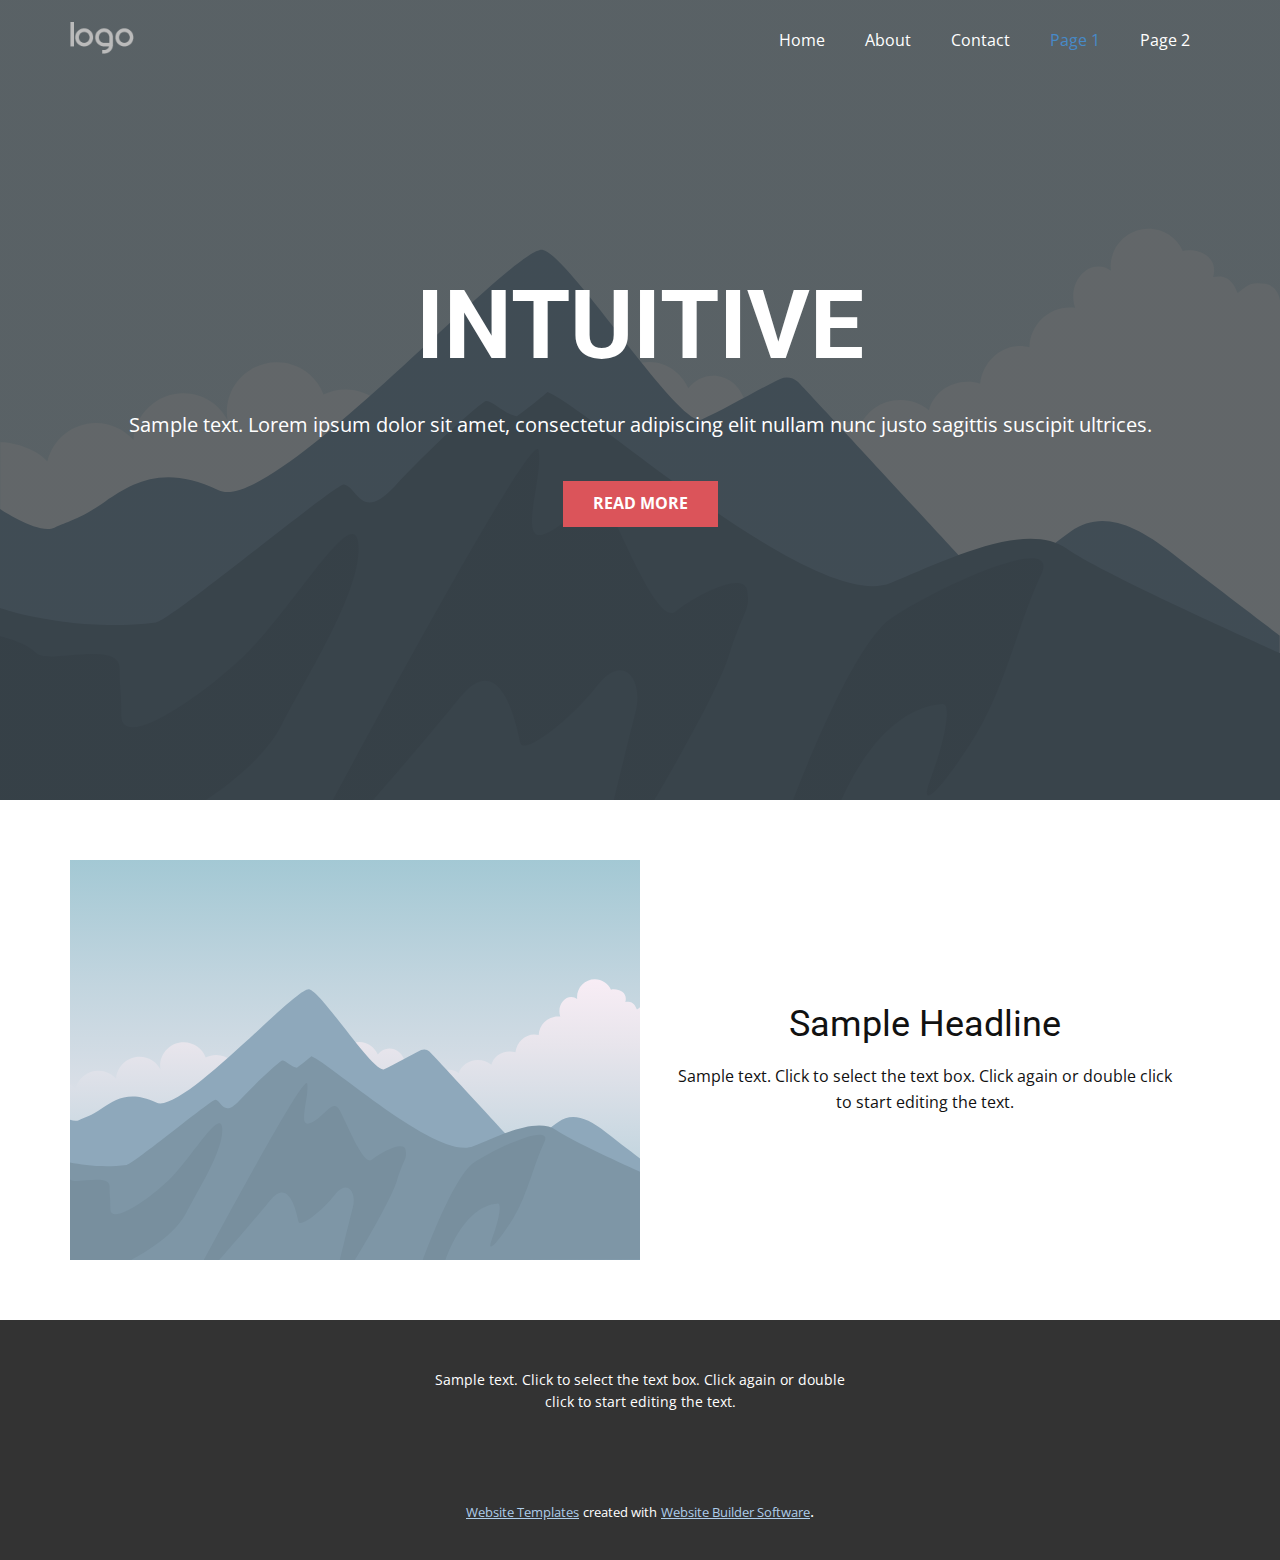
<file: Page-1.html>
<!DOCTYPE html>
<html style="font-size: 16px;">
  <head>
    <meta name="viewport" content="width=device-width, initial-scale=1.0">
    <meta charset="utf-8">
    <meta name="keywords" content="INTUITIVE">
    <meta name="description" content="">
    <meta name="page_type" content="np-template-header-footer-from-plugin">
    <title>Page 1</title>
    <link rel="stylesheet" href="nicepage.css" media="screen">
<link rel="stylesheet" href="Page-1.css" media="screen">
    <script class="u-script" type="text/javascript" src="jquery.js" defer=""></script>
    <script class="u-script" type="text/javascript" src="nicepage.js" defer=""></script>
    <meta name="generator" content="Nicepage 4.7.1, nicepage.com">
    <link id="u-theme-google-font" rel="stylesheet" href="https://fonts.googleapis.com/css?family=Roboto:100,100i,300,300i,400,400i,500,500i,700,700i,900,900i|Open+Sans:300,300i,400,400i,500,500i,600,600i,700,700i,800,800i">
    
    
    
    <script type="application/ld+json">{
		"@context": "http://schema.org",
		"@type": "Organization",
		"name": "",
		"logo": "images/default-logo.png"
}</script>
    <meta name="theme-color" content="#478ac9">
    <meta property="og:title" content="Page 1">
    <meta property="og:type" content="website">
  </head>
  <body class="u-body u-overlap u-overlap-contrast u-overlap-transparent u-xl-mode"><header class="u-clearfix u-header u-header" id="sec-eb82"><div class="u-clearfix u-sheet u-valign-middle u-sheet-1">
        <a href="https://nicepage.com" class="u-image u-logo u-image-1">
          <img src="images/default-logo.png" class="u-logo-image u-logo-image-1">
        </a>
        <nav class="u-menu u-menu-dropdown u-offcanvas u-menu-1">
          <div class="menu-collapse" style="font-size: 1rem; letter-spacing: 0px;">
            <a class="u-button-style u-custom-left-right-menu-spacing u-custom-padding-bottom u-custom-top-bottom-menu-spacing u-nav-link u-text-active-palette-1-base u-text-hover-palette-2-base" href="#">
              <svg class="u-svg-link" viewBox="0 0 24 24"><use xmlns:xlink="http://www.w3.org/1999/xlink" xlink:href="#menu-hamburger"></use></svg>
              <svg class="u-svg-content" version="1.1" id="menu-hamburger" viewBox="0 0 16 16" x="0px" y="0px" xmlns:xlink="http://www.w3.org/1999/xlink" xmlns="http://www.w3.org/2000/svg"><g><rect y="1" width="16" height="2"></rect><rect y="7" width="16" height="2"></rect><rect y="13" width="16" height="2"></rect>
</g></svg>
            </a>
          </div>
          <div class="u-nav-container">
            <ul class="u-nav u-unstyled u-nav-1"><li class="u-nav-item"><a class="u-button-style u-nav-link u-text-active-palette-1-base u-text-hover-palette-2-base" href="Home.html" style="padding: 10px 20px;">Home</a>
</li><li class="u-nav-item"><a class="u-button-style u-nav-link u-text-active-palette-1-base u-text-hover-palette-2-base" href="About.html" style="padding: 10px 20px;">About</a>
</li><li class="u-nav-item"><a class="u-button-style u-nav-link u-text-active-palette-1-base u-text-hover-palette-2-base" href="Contact.html" style="padding: 10px 20px;">Contact</a>
</li><li class="u-nav-item"><a class="u-button-style u-nav-link u-text-active-palette-1-base u-text-hover-palette-2-base" href="Page-1.html" style="padding: 10px 20px;">Page 1</a>
</li><li class="u-nav-item"><a class="u-button-style u-nav-link u-text-active-palette-1-base u-text-hover-palette-2-base" href="Page-2.html" style="padding: 10px 20px;">Page 2</a>
</li></ul>
          </div>
          <div class="u-nav-container-collapse">
            <div class="u-black u-container-style u-inner-container-layout u-opacity u-opacity-95 u-sidenav">
              <div class="u-inner-container-layout u-sidenav-overflow">
                <div class="u-menu-close"></div>
                <ul class="u-align-center u-nav u-popupmenu-items u-unstyled u-nav-2"><li class="u-nav-item"><a class="u-button-style u-nav-link" href="Home.html">Home</a>
</li><li class="u-nav-item"><a class="u-button-style u-nav-link" href="About.html">About</a>
</li><li class="u-nav-item"><a class="u-button-style u-nav-link" href="Contact.html">Contact</a>
</li><li class="u-nav-item"><a class="u-button-style u-nav-link" href="Page-1.html">Page 1</a>
</li><li class="u-nav-item"><a class="u-button-style u-nav-link" href="Page-2.html">Page 2</a>
</li></ul>
              </div>
            </div>
            <div class="u-black u-menu-overlay u-opacity u-opacity-70"></div>
          </div>
        </nav>
      </div></header>
    <section class="u-align-center u-clearfix u-image u-shading u-section-1" src="" data-image-width="256" data-image-height="256" id="sec-29f8">
      <div class="u-clearfix u-sheet u-valign-middle u-sheet-1">
        <h1 class="u-text u-text-default u-title u-text-1">INTUITIVE</h1>
        <p class="u-large-text u-text u-text-default u-text-variant u-text-2">Sample text. Lorem ipsum dolor sit amet, consectetur adipiscing elit nullam nunc justo sagittis suscipit ultrices.</p>
        <a href="#" class="u-btn u-button-style u-palette-2-base u-btn-1">Read More</a>
      </div>
    </section>
    <section class="u-clearfix u-section-2" id="sec-3bbf">
      <div class="u-clearfix u-sheet u-sheet-1">
        <div class="u-clearfix u-expanded-width u-layout-wrap u-layout-wrap-1">
          <div class="u-layout">
            <div class="u-layout-row">
              <div class="u-container-style u-image u-layout-cell u-size-30 u-image-1" data-image-width="400" data-image-height="265">
                <div class="u-container-layout u-container-layout-1"></div>
              </div>
              <div class="u-align-center u-container-style u-layout-cell u-size-30 u-layout-cell-2">
                <div class="u-container-layout u-valign-middle u-container-layout-2">
                  <h2 class="u-text u-text-default u-text-1">Sample Headline</h2>
                  <p class="u-text u-text-default u-text-2">Sample text. Click to select the text box. Click again or double click to start editing the text.</p>
                </div>
              </div>
            </div>
          </div>
        </div>
      </div>
    </section>
    
    
    <footer class="u-align-center u-clearfix u-footer u-grey-80 u-footer" id="sec-148e"><div class="u-clearfix u-sheet u-sheet-1">
        <p class="u-small-text u-text u-text-variant u-text-1">Sample text. Click to select the text box. Click again or double click to start editing the text.</p>
      </div></footer>
    <section class="u-backlink u-clearfix u-grey-80">
      <a class="u-link" href="https://nicepage.com/website-templates" target="_blank">
        <span>Website Templates</span>
      </a>
      <p class="u-text">
        <span>created with</span>
      </p>
      <a class="u-link" href="" target="_blank">
        <span>Website Builder Software</span>
      </a>. 
    </section>
  </body>
</html>
</file>
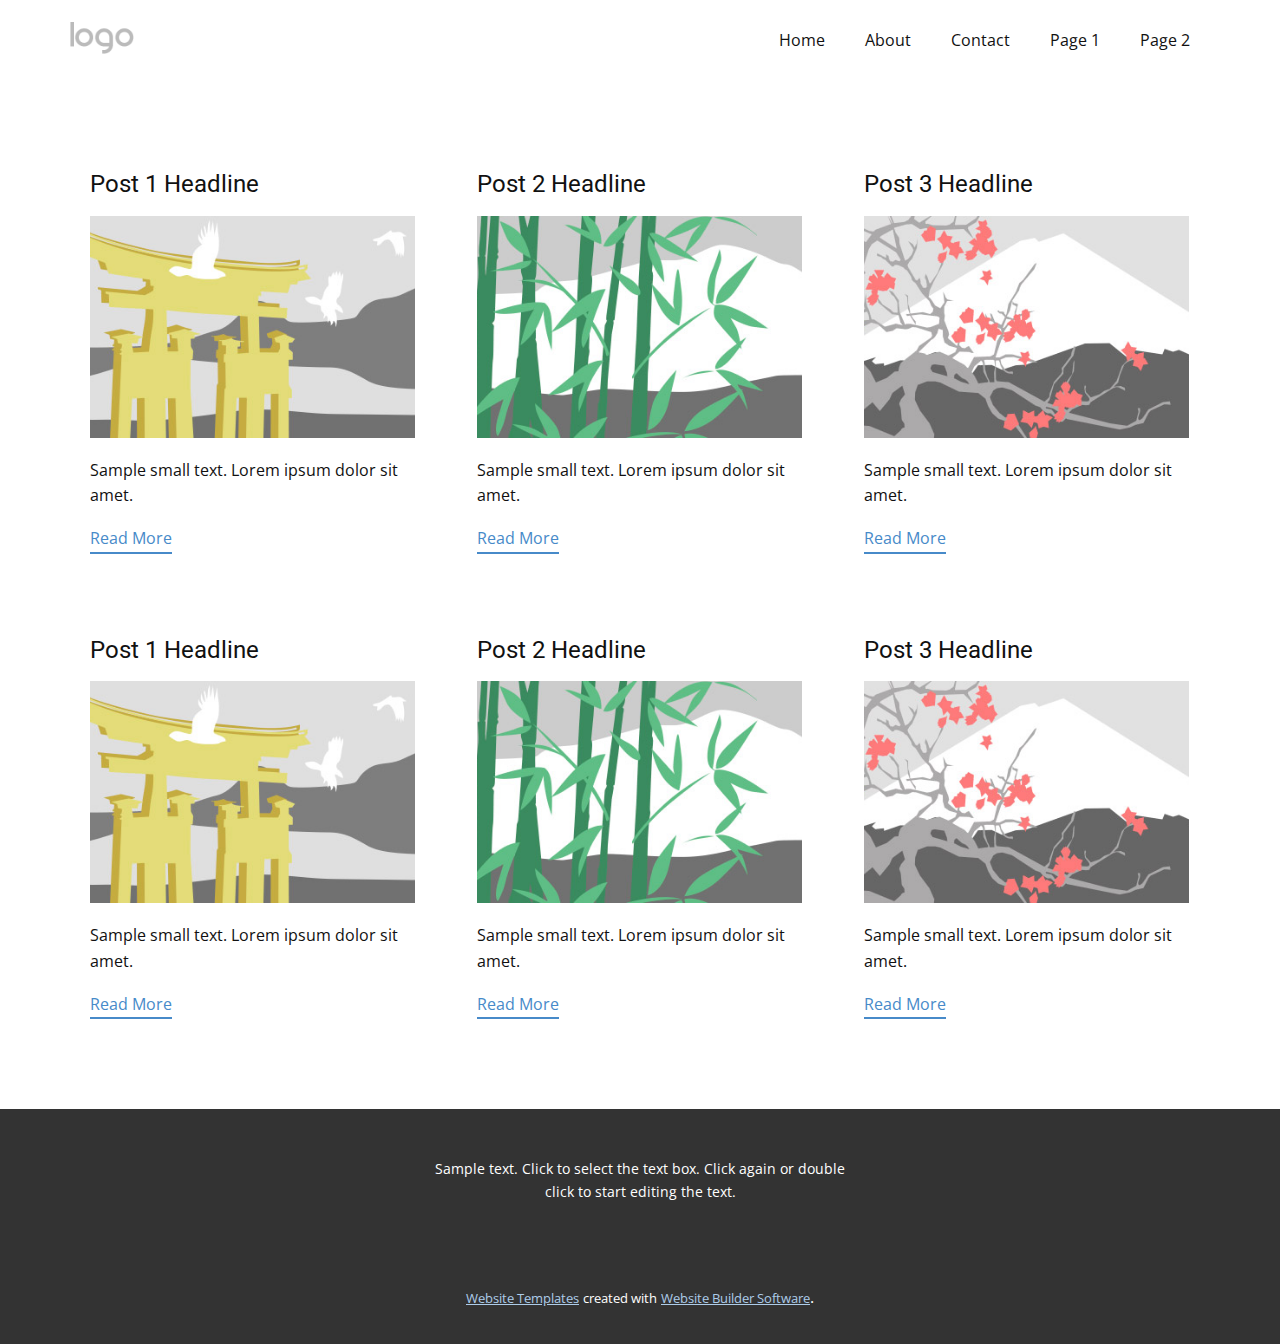
<file: blog/blog.html>
<html style="font-size: 16px;"><head>
    <meta name="viewport" content="width=device-width, initial-scale=1.0">
    <meta charset="utf-8">
    <meta name="keywords" content="">
    <meta name="description" content="">
    <meta name="page_type" content="np-template-header-footer-from-plugin">
    <title>Blog Template</title>
    <link rel="stylesheet" href="../nicepage.css" media="screen">
<link rel="stylesheet" href="../Blog-Template.css" media="screen">
    <script class="u-script" type="text/javascript" src="../jquery.js" defer=""></script>
    <script class="u-script" type="text/javascript" src="../nicepage.js" defer=""></script>
    <meta name="generator" content="Nicepage 4.7.1, nicepage.com">
    <link id="u-theme-google-font" rel="stylesheet" href="https://fonts.googleapis.com/css?family=Roboto:100,100i,300,300i,400,400i,500,500i,700,700i,900,900i|Open+Sans:300,300i,400,400i,500,500i,600,600i,700,700i,800,800i">
    
    
    <script type="application/ld+json">{
		"@context": "http://schema.org",
		"@type": "Organization",
		"name": "",
		"logo": "images/default-logo.png"
}</script>
    <meta name="theme-color" content="#478ac9">
  </head>
  <body class="u-body u-xl-mode"><header class="u-clearfix u-header u-header" id="sec-eb82"><div class="u-clearfix u-sheet u-valign-middle u-sheet-1">
        <a href="https://nicepage.com" class="u-image u-logo u-image-1">
          <img src="../images/default-logo.png" class="u-logo-image u-logo-image-1">
        </a>
        <nav class="u-menu u-menu-dropdown u-offcanvas u-menu-1">
          <div class="menu-collapse" style="font-size: 1rem; letter-spacing: 0px;">
            <a class="u-button-style u-custom-left-right-menu-spacing u-custom-padding-bottom u-custom-top-bottom-menu-spacing u-nav-link u-text-active-palette-1-base u-text-hover-palette-2-base" href="#">
              <svg class="u-svg-link" viewBox="0 0 24 24"><use xmlns:xlink="http://www.w3.org/1999/xlink" xlink:href="#menu-hamburger"></use></svg>
              <svg class="u-svg-content" version="1.1" id="menu-hamburger" viewBox="0 0 16 16" x="0px" y="0px" xmlns:xlink="http://www.w3.org/1999/xlink" xmlns="http://www.w3.org/2000/svg"><g><rect y="1" width="16" height="2"></rect><rect y="7" width="16" height="2"></rect><rect y="13" width="16" height="2"></rect>
</g></svg>
            </a>
          </div>
          <div class="u-nav-container">
            <ul class="u-nav u-unstyled u-nav-1"><li class="u-nav-item"><a class="u-button-style u-nav-link u-text-active-palette-1-base u-text-hover-palette-2-base" href="../Home.html" style="padding: 10px 20px;">Home</a>
</li><li class="u-nav-item"><a class="u-button-style u-nav-link u-text-active-palette-1-base u-text-hover-palette-2-base" href="../About.html" style="padding: 10px 20px;">About</a>
</li><li class="u-nav-item"><a class="u-button-style u-nav-link u-text-active-palette-1-base u-text-hover-palette-2-base" href="../Contact.html" style="padding: 10px 20px;">Contact</a>
</li><li class="u-nav-item"><a class="u-button-style u-nav-link u-text-active-palette-1-base u-text-hover-palette-2-base" href="../Page-1.html" style="padding: 10px 20px;">Page 1</a>
</li><li class="u-nav-item"><a class="u-button-style u-nav-link u-text-active-palette-1-base u-text-hover-palette-2-base" href="../Page-2.html" style="padding: 10px 20px;">Page 2</a>
</li></ul>
          </div>
          <div class="u-nav-container-collapse">
            <div class="u-black u-container-style u-inner-container-layout u-opacity u-opacity-95 u-sidenav">
              <div class="u-inner-container-layout u-sidenav-overflow">
                <div class="u-menu-close"></div>
                <ul class="u-align-center u-nav u-popupmenu-items u-unstyled u-nav-2"><li class="u-nav-item"><a class="u-button-style u-nav-link" href="../Home.html">Home</a>
</li><li class="u-nav-item"><a class="u-button-style u-nav-link" href="../About.html">About</a>
</li><li class="u-nav-item"><a class="u-button-style u-nav-link" href="../Contact.html">Contact</a>
</li><li class="u-nav-item"><a class="u-button-style u-nav-link" href="../Page-1.html">Page 1</a>
</li><li class="u-nav-item"><a class="u-button-style u-nav-link" href="../Page-2.html">Page 2</a>
</li></ul>
              </div>
            </div>
            <div class="u-black u-menu-overlay u-opacity u-opacity-70"></div>
          </div>
        </nav>
      </div></header>
    <section class="u-clearfix u-section-1" id="sec-d78a">
      <div class="u-clearfix u-sheet u-valign-middle u-sheet-1"><!--blog--><!--blog_options_json--><!--{"type":"Recent","source":"","tags":"","count":""}--><!--/blog_options_json-->
        <div class="u-blog u-expanded-width u-repeater u-repeater-1"><!--blog_post-->
          <div class="u-blog-post u-container-style u-repeater-item u-white u-repeater-item-1">
            <div class="u-container-layout u-similar-container u-valign-top u-container-layout-1"><!--blog_post_header-->
              <h4 class="u-blog-control u-text u-text-1">
                <a class="u-post-header-link" href="../blog/post-5.html"><!--blog_post_header_content-->Post 1 Headline<!--/blog_post_header_content--></a>
              </h4><!--/blog_post_header--><!--blog_post_image-->
              <a class="u-post-header-link" href="../blog/post-5.html"><img alt="" class="u-blog-control u-expanded-width u-image u-image-default u-image-1" src="[data-uri]"></a><!--/blog_post_image--><!--blog_post_content-->
              <div class="u-blog-control u-post-content u-text u-text-2 fr-view">Sample small text. Lorem ipsum dolor sit amet.</div><!--/blog_post_content--><!--blog_post_readmore-->
              <a href="../blog/post-5.html" class="u-blog-control u-border-2 u-border-palette-1-base u-btn u-btn-rectangle u-button-style u-none u-btn-1"><!--blog_post_readmore_content--><!--options_json--><!--{"content":"","defaultValue":"Read More"}--><!--/options_json-->Read More<!--/blog_post_readmore_content--></a><!--/blog_post_readmore-->
            </div>
          </div><div class="u-blog-post u-container-style u-repeater-item u-video-cover u-white">
            <div class="u-container-layout u-similar-container u-valign-top u-container-layout-2"><!--blog_post_header-->
              <h4 class="u-blog-control u-text u-text-3">
                <a class="u-post-header-link" href="../blog/post-4.html"><!--blog_post_header_content-->Post 2 Headline<!--/blog_post_header_content--></a>
              </h4><!--/blog_post_header--><!--blog_post_image-->
              <a class="u-post-header-link" href="../blog/post-4.html"><img alt="" class="u-blog-control u-expanded-width u-image u-image-default u-image-2" src="[data-uri]"></a><!--/blog_post_image--><!--blog_post_content-->
              <div class="u-blog-control u-post-content u-text u-text-4 fr-view">Sample small text. Lorem ipsum dolor sit amet.</div><!--/blog_post_content--><!--blog_post_readmore-->
              <a href="../blog/post-4.html" class="u-blog-control u-border-2 u-border-palette-1-base u-btn u-btn-rectangle u-button-style u-none u-btn-2"><!--blog_post_readmore_content--><!--options_json--><!--{"content":"","defaultValue":"Read More"}--><!--/options_json-->Read More<!--/blog_post_readmore_content--></a><!--/blog_post_readmore-->
            </div>
          </div><div class="u-blog-post u-container-style u-repeater-item u-video-cover u-white">
            <div class="u-container-layout u-similar-container u-valign-top u-container-layout-3"><!--blog_post_header-->
              <h4 class="u-blog-control u-text u-text-5">
                <a class="u-post-header-link" href="../blog/post-3.html"><!--blog_post_header_content-->Post 3 Headline<!--/blog_post_header_content--></a>
              </h4><!--/blog_post_header--><!--blog_post_image-->
              <a class="u-post-header-link" href="../blog/post-3.html"><img alt="" class="u-blog-control u-expanded-width u-image u-image-default u-image-3" src="[data-uri]"></a><!--/blog_post_image--><!--blog_post_content-->
              <div class="u-blog-control u-post-content u-text u-text-6 fr-view">Sample small text. Lorem ipsum dolor sit amet.</div><!--/blog_post_content--><!--blog_post_readmore-->
              <a href="../blog/post-3.html" class="u-blog-control u-border-2 u-border-palette-1-base u-btn u-btn-rectangle u-button-style u-none u-btn-3"><!--blog_post_readmore_content--><!--options_json--><!--{"content":"","defaultValue":"Read More"}--><!--/options_json-->Read More<!--/blog_post_readmore_content--></a><!--/blog_post_readmore-->
            </div>
          </div><div class="u-blog-post u-container-style u-repeater-item u-white u-repeater-item-1">
            <div class="u-container-layout u-similar-container u-valign-top u-container-layout-1"><!--blog_post_header-->
              <h4 class="u-blog-control u-text u-text-1">
                <a class="u-post-header-link" href="../blog/post-2.html"><!--blog_post_header_content-->Post 1 Headline<!--/blog_post_header_content--></a>
              </h4><!--/blog_post_header--><!--blog_post_image-->
              <a class="u-post-header-link" href="../blog/post-2.html"><img alt="" class="u-blog-control u-expanded-width u-image u-image-default u-image-1" src="[data-uri]"></a><!--/blog_post_image--><!--blog_post_content-->
              <div class="u-blog-control u-post-content u-text u-text-2 fr-view">Sample small text. Lorem ipsum dolor sit amet.</div><!--/blog_post_content--><!--blog_post_readmore-->
              <a href="../blog/post-2.html" class="u-blog-control u-border-2 u-border-palette-1-base u-btn u-btn-rectangle u-button-style u-none u-btn-1"><!--blog_post_readmore_content--><!--options_json--><!--{"content":"","defaultValue":"Read More"}--><!--/options_json-->Read More<!--/blog_post_readmore_content--></a><!--/blog_post_readmore-->
            </div>
          </div><div class="u-blog-post u-container-style u-repeater-item u-video-cover u-white">
            <div class="u-container-layout u-similar-container u-valign-top u-container-layout-2"><!--blog_post_header-->
              <h4 class="u-blog-control u-text u-text-3">
                <a class="u-post-header-link" href="../blog/post-1.html"><!--blog_post_header_content-->Post 2 Headline<!--/blog_post_header_content--></a>
              </h4><!--/blog_post_header--><!--blog_post_image-->
              <a class="u-post-header-link" href="../blog/post-1.html"><img alt="" class="u-blog-control u-expanded-width u-image u-image-default u-image-2" src="[data-uri]"></a><!--/blog_post_image--><!--blog_post_content-->
              <div class="u-blog-control u-post-content u-text u-text-4 fr-view">Sample small text. Lorem ipsum dolor sit amet.</div><!--/blog_post_content--><!--blog_post_readmore-->
              <a href="../blog/post-1.html" class="u-blog-control u-border-2 u-border-palette-1-base u-btn u-btn-rectangle u-button-style u-none u-btn-2"><!--blog_post_readmore_content--><!--options_json--><!--{"content":"","defaultValue":"Read More"}--><!--/options_json-->Read More<!--/blog_post_readmore_content--></a><!--/blog_post_readmore-->
            </div>
          </div><div class="u-blog-post u-container-style u-repeater-item u-video-cover u-white">
            <div class="u-container-layout u-similar-container u-valign-top u-container-layout-3"><!--blog_post_header-->
              <h4 class="u-blog-control u-text u-text-5">
                <a class="u-post-header-link" href="../blog/post.html"><!--blog_post_header_content-->Post 3 Headline<!--/blog_post_header_content--></a>
              </h4><!--/blog_post_header--><!--blog_post_image-->
              <a class="u-post-header-link" href="../blog/post.html"><img alt="" class="u-blog-control u-expanded-width u-image u-image-default u-image-3" src="[data-uri]"></a><!--/blog_post_image--><!--blog_post_content-->
              <div class="u-blog-control u-post-content u-text u-text-6 fr-view">Sample small text. Lorem ipsum dolor sit amet.</div><!--/blog_post_content--><!--blog_post_readmore-->
              <a href="../blog/post.html" class="u-blog-control u-border-2 u-border-palette-1-base u-btn u-btn-rectangle u-button-style u-none u-btn-3"><!--blog_post_readmore_content--><!--options_json--><!--{"content":"","defaultValue":"Read More"}--><!--/options_json-->Read More<!--/blog_post_readmore_content--></a><!--/blog_post_readmore-->
            </div>
          </div><!--/blog_post--><!--blog_post-->
          <!--/blog_post--><!--blog_post-->
          <!--/blog_post-->
        </div><!--/blog-->
      </div>
    </section>
    
    
    <footer class="u-align-center u-clearfix u-footer u-grey-80 u-footer" id="sec-148e"><div class="u-clearfix u-sheet u-sheet-1">
        <p class="u-small-text u-text u-text-variant u-text-1">Sample text. Click to select the text box. Click again or double click to start editing the text.</p>
      </div></footer>
    <section class="u-backlink u-clearfix u-grey-80">
      <a class="u-link" href="https://nicepage.com/website-templates" target="_blank">
        <span>Website Templates</span>
      </a>
      <p class="u-text">
        <span>created with</span>
      </p>
      <a class="u-link" href="" target="_blank">
        <span>Website Builder Software</span>
      </a>. 
    </section>
  
</body></html>
</file>
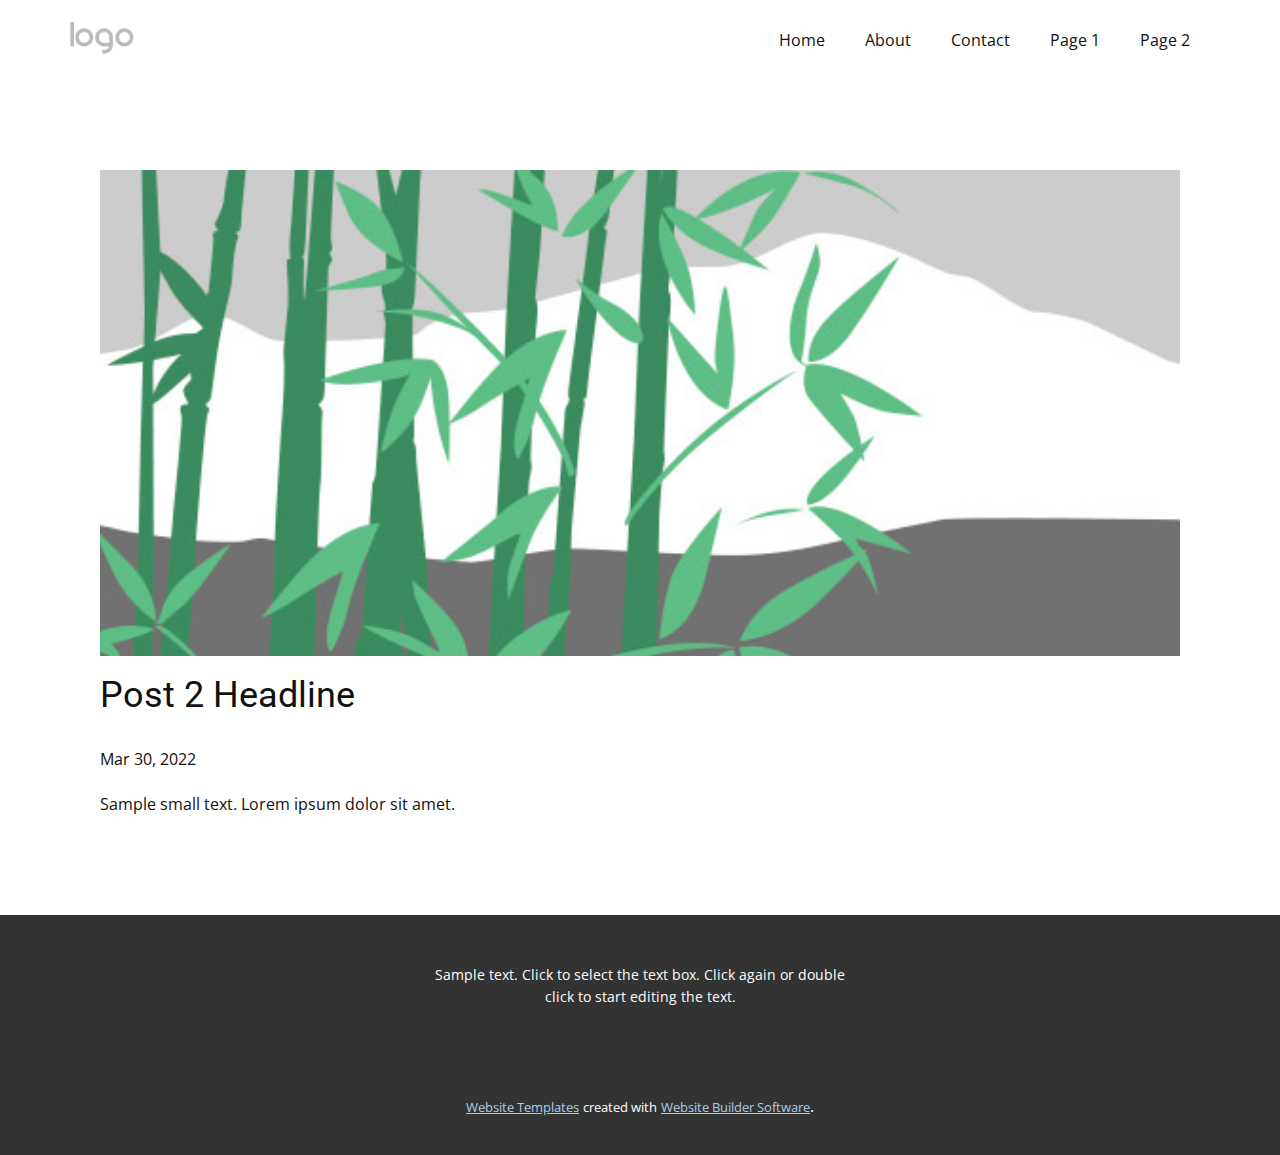
<file: blog/post-1.html>
<!doctype html>
<html style="font-size: 16px;"><head>
    <meta name="viewport" content="width=device-width, initial-scale=1.0">
    <meta charset="utf-8">
    <meta name="keywords" content="Post 1 Headline">
    <meta name="description" content="">
    <meta name="page_type" content="np-template-header-footer-from-plugin">
    <title>Post 2 Headline</title>
    <link rel="stylesheet" href="../nicepage.css" media="screen">
<link rel="stylesheet" href="../Post-Template.css" media="screen">
    <script class="u-script" type="text/javascript" src="../jquery.js" defer=""></script>
    <script class="u-script" type="text/javascript" src="../nicepage.js" defer=""></script>
    <meta name="generator" content="Nicepage 4.7.1, nicepage.com">
    <link id="u-theme-google-font" rel="stylesheet" href="https://fonts.googleapis.com/css?family=Roboto:100,100i,300,300i,400,400i,500,500i,700,700i,900,900i|Open+Sans:300,300i,400,400i,500,500i,600,600i,700,700i,800,800i">
    
    
    <script type="application/ld+json">{
		"@context": "http://schema.org",
		"@type": "Organization",
		"name": "",
		"logo": "images/default-logo.png"
}</script>
    <meta name="theme-color" content="#478ac9">
  </head>
  <body class="u-body u-xl-mode"><header class="u-clearfix u-header u-header" id="sec-eb82"><div class="u-clearfix u-sheet u-valign-middle u-sheet-1">
        <a href="https://nicepage.com" class="u-image u-logo u-image-1">
          <img src="../images/default-logo.png" class="u-logo-image u-logo-image-1">
        </a>
        <nav class="u-menu u-menu-dropdown u-offcanvas u-menu-1">
          <div class="menu-collapse" style="font-size: 1rem; letter-spacing: 0px;">
            <a class="u-button-style u-custom-left-right-menu-spacing u-custom-padding-bottom u-custom-top-bottom-menu-spacing u-nav-link u-text-active-palette-1-base u-text-hover-palette-2-base" href="#">
              <svg class="u-svg-link" viewBox="0 0 24 24"><use xmlns:xlink="http://www.w3.org/1999/xlink" xlink:href="#menu-hamburger"></use></svg>
              <svg class="u-svg-content" version="1.1" id="menu-hamburger" viewBox="0 0 16 16" x="0px" y="0px" xmlns:xlink="http://www.w3.org/1999/xlink" xmlns="http://www.w3.org/2000/svg"><g><rect y="1" width="16" height="2"></rect><rect y="7" width="16" height="2"></rect><rect y="13" width="16" height="2"></rect>
</g></svg>
            </a>
          </div>
          <div class="u-nav-container">
            <ul class="u-nav u-unstyled u-nav-1"><li class="u-nav-item"><a class="u-button-style u-nav-link u-text-active-palette-1-base u-text-hover-palette-2-base" href="../Home.html" style="padding: 10px 20px;">Home</a>
</li><li class="u-nav-item"><a class="u-button-style u-nav-link u-text-active-palette-1-base u-text-hover-palette-2-base" href="../About.html" style="padding: 10px 20px;">About</a>
</li><li class="u-nav-item"><a class="u-button-style u-nav-link u-text-active-palette-1-base u-text-hover-palette-2-base" href="../Contact.html" style="padding: 10px 20px;">Contact</a>
</li><li class="u-nav-item"><a class="u-button-style u-nav-link u-text-active-palette-1-base u-text-hover-palette-2-base" href="../Page-1.html" style="padding: 10px 20px;">Page 1</a>
</li><li class="u-nav-item"><a class="u-button-style u-nav-link u-text-active-palette-1-base u-text-hover-palette-2-base" href="../Page-2.html" style="padding: 10px 20px;">Page 2</a>
</li></ul>
          </div>
          <div class="u-nav-container-collapse">
            <div class="u-black u-container-style u-inner-container-layout u-opacity u-opacity-95 u-sidenav">
              <div class="u-inner-container-layout u-sidenav-overflow">
                <div class="u-menu-close"></div>
                <ul class="u-align-center u-nav u-popupmenu-items u-unstyled u-nav-2"><li class="u-nav-item"><a class="u-button-style u-nav-link" href="../Home.html">Home</a>
</li><li class="u-nav-item"><a class="u-button-style u-nav-link" href="../About.html">About</a>
</li><li class="u-nav-item"><a class="u-button-style u-nav-link" href="../Contact.html">Contact</a>
</li><li class="u-nav-item"><a class="u-button-style u-nav-link" href="../Page-1.html">Page 1</a>
</li><li class="u-nav-item"><a class="u-button-style u-nav-link" href="../Page-2.html">Page 2</a>
</li></ul>
              </div>
            </div>
            <div class="u-black u-menu-overlay u-opacity u-opacity-70"></div>
          </div>
        </nav>
      </div></header>
    <section class="u-align-center u-clearfix u-section-1" id="sec-5ff7">
      <div class="u-clearfix u-sheet u-valign-middle-md u-valign-middle-sm u-valign-middle-xs u-sheet-1"><!--post_details--><!--post_details_options_json--><!--{"source":""}--><!--/post_details_options_json--><!--blog_post-->
        <div class="u-container-style u-expanded-width u-post-details u-post-details-1">
          <div class="u-container-layout u-valign-middle u-container-layout-1"><!--blog_post_image-->
            <img alt="" class="u-blog-control u-expanded-width u-image u-image-default u-image-1" src="[data-uri]"><!--/blog_post_image--><!--blog_post_header-->
            <h2 class="u-blog-control u-text u-text-1">Post 2 Headline</h2><!--/blog_post_header--><!--blog_post_metadata-->
            <div class="u-blog-control u-metadata u-metadata-1"><!--blog_post_metadata_date-->
              <span class="u-meta-date u-meta-icon">Mar 30, 2022</span><!--/blog_post_metadata_date--><!--blog_post_metadata_category-->
              <!--/blog_post_metadata_category--><!--blog_post_metadata_comments-->
              <!--/blog_post_metadata_comments-->
            </div><!--/blog_post_metadata--><!--blog_post_content-->
            <div class="u-align-justify u-blog-control u-post-content u-text u-text-2 fr-view">
  Sample small text. Lorem ipsum dolor sit amet.
  </div><!--/blog_post_content-->
          </div>
        </div><!--/blog_post--><!--/post_details-->
      </div>
    </section>
    
    
    <footer class="u-align-center u-clearfix u-footer u-grey-80 u-footer" id="sec-148e"><div class="u-clearfix u-sheet u-sheet-1">
        <p class="u-small-text u-text u-text-variant u-text-1">Sample text. Click to select the text box. Click again or double click to start editing the text.</p>
      </div></footer>
    <section class="u-backlink u-clearfix u-grey-80">
      <a class="u-link" href="https://nicepage.com/website-templates" target="_blank">
        <span>Website Templates</span>
      </a>
      <p class="u-text">
        <span>created with</span>
      </p>
      <a class="u-link" href="" target="_blank">
        <span>Website Builder Software</span>
      </a>. 
    </section>
  
</body></html>
</file>
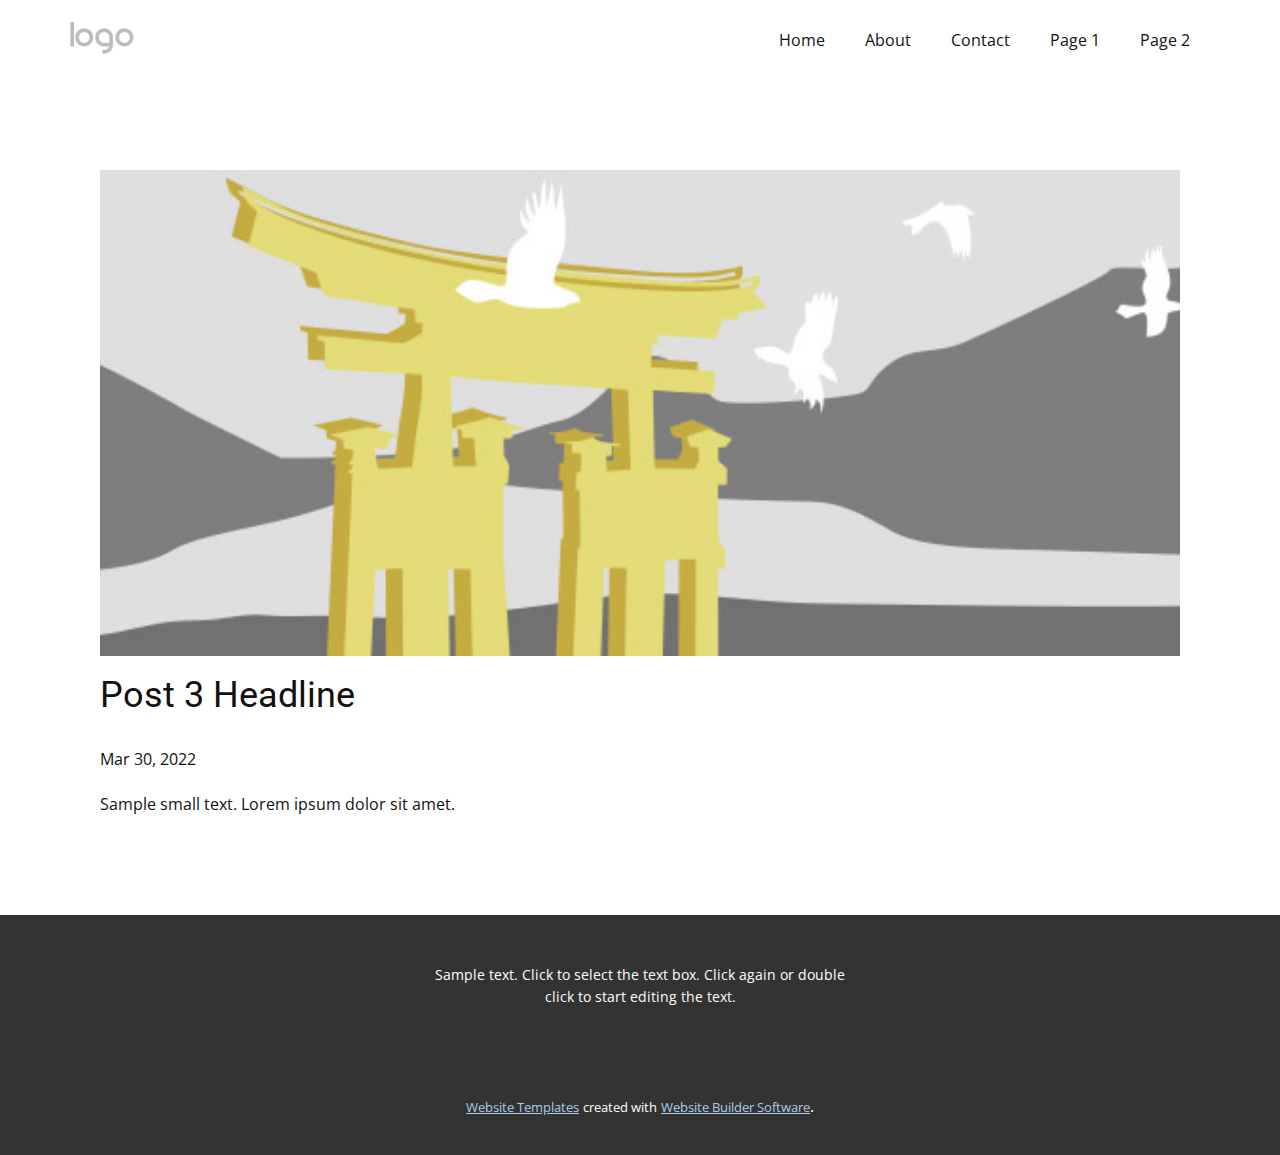
<file: blog/post-2.html>
<!doctype html>
<html style="font-size: 16px;"><head>
    <meta name="viewport" content="width=device-width, initial-scale=1.0">
    <meta charset="utf-8">
    <meta name="keywords" content="Post 1 Headline">
    <meta name="description" content="">
    <meta name="page_type" content="np-template-header-footer-from-plugin">
    <title>Post 3 Headline</title>
    <link rel="stylesheet" href="../nicepage.css" media="screen">
<link rel="stylesheet" href="../Post-Template.css" media="screen">
    <script class="u-script" type="text/javascript" src="../jquery.js" defer=""></script>
    <script class="u-script" type="text/javascript" src="../nicepage.js" defer=""></script>
    <meta name="generator" content="Nicepage 4.7.1, nicepage.com">
    <link id="u-theme-google-font" rel="stylesheet" href="https://fonts.googleapis.com/css?family=Roboto:100,100i,300,300i,400,400i,500,500i,700,700i,900,900i|Open+Sans:300,300i,400,400i,500,500i,600,600i,700,700i,800,800i">
    
    
    <script type="application/ld+json">{
		"@context": "http://schema.org",
		"@type": "Organization",
		"name": "",
		"logo": "images/default-logo.png"
}</script>
    <meta name="theme-color" content="#478ac9">
  </head>
  <body class="u-body u-xl-mode"><header class="u-clearfix u-header u-header" id="sec-eb82"><div class="u-clearfix u-sheet u-valign-middle u-sheet-1">
        <a href="https://nicepage.com" class="u-image u-logo u-image-1">
          <img src="../images/default-logo.png" class="u-logo-image u-logo-image-1">
        </a>
        <nav class="u-menu u-menu-dropdown u-offcanvas u-menu-1">
          <div class="menu-collapse" style="font-size: 1rem; letter-spacing: 0px;">
            <a class="u-button-style u-custom-left-right-menu-spacing u-custom-padding-bottom u-custom-top-bottom-menu-spacing u-nav-link u-text-active-palette-1-base u-text-hover-palette-2-base" href="#">
              <svg class="u-svg-link" viewBox="0 0 24 24"><use xmlns:xlink="http://www.w3.org/1999/xlink" xlink:href="#menu-hamburger"></use></svg>
              <svg class="u-svg-content" version="1.1" id="menu-hamburger" viewBox="0 0 16 16" x="0px" y="0px" xmlns:xlink="http://www.w3.org/1999/xlink" xmlns="http://www.w3.org/2000/svg"><g><rect y="1" width="16" height="2"></rect><rect y="7" width="16" height="2"></rect><rect y="13" width="16" height="2"></rect>
</g></svg>
            </a>
          </div>
          <div class="u-nav-container">
            <ul class="u-nav u-unstyled u-nav-1"><li class="u-nav-item"><a class="u-button-style u-nav-link u-text-active-palette-1-base u-text-hover-palette-2-base" href="../Home.html" style="padding: 10px 20px;">Home</a>
</li><li class="u-nav-item"><a class="u-button-style u-nav-link u-text-active-palette-1-base u-text-hover-palette-2-base" href="../About.html" style="padding: 10px 20px;">About</a>
</li><li class="u-nav-item"><a class="u-button-style u-nav-link u-text-active-palette-1-base u-text-hover-palette-2-base" href="../Contact.html" style="padding: 10px 20px;">Contact</a>
</li><li class="u-nav-item"><a class="u-button-style u-nav-link u-text-active-palette-1-base u-text-hover-palette-2-base" href="../Page-1.html" style="padding: 10px 20px;">Page 1</a>
</li><li class="u-nav-item"><a class="u-button-style u-nav-link u-text-active-palette-1-base u-text-hover-palette-2-base" href="../Page-2.html" style="padding: 10px 20px;">Page 2</a>
</li></ul>
          </div>
          <div class="u-nav-container-collapse">
            <div class="u-black u-container-style u-inner-container-layout u-opacity u-opacity-95 u-sidenav">
              <div class="u-inner-container-layout u-sidenav-overflow">
                <div class="u-menu-close"></div>
                <ul class="u-align-center u-nav u-popupmenu-items u-unstyled u-nav-2"><li class="u-nav-item"><a class="u-button-style u-nav-link" href="../Home.html">Home</a>
</li><li class="u-nav-item"><a class="u-button-style u-nav-link" href="../About.html">About</a>
</li><li class="u-nav-item"><a class="u-button-style u-nav-link" href="../Contact.html">Contact</a>
</li><li class="u-nav-item"><a class="u-button-style u-nav-link" href="../Page-1.html">Page 1</a>
</li><li class="u-nav-item"><a class="u-button-style u-nav-link" href="../Page-2.html">Page 2</a>
</li></ul>
              </div>
            </div>
            <div class="u-black u-menu-overlay u-opacity u-opacity-70"></div>
          </div>
        </nav>
      </div></header>
    <section class="u-align-center u-clearfix u-section-1" id="sec-5ff7">
      <div class="u-clearfix u-sheet u-valign-middle-md u-valign-middle-sm u-valign-middle-xs u-sheet-1"><!--post_details--><!--post_details_options_json--><!--{"source":""}--><!--/post_details_options_json--><!--blog_post-->
        <div class="u-container-style u-expanded-width u-post-details u-post-details-1">
          <div class="u-container-layout u-valign-middle u-container-layout-1"><!--blog_post_image-->
            <img alt="" class="u-blog-control u-expanded-width u-image u-image-default u-image-1" src="[data-uri]"><!--/blog_post_image--><!--blog_post_header-->
            <h2 class="u-blog-control u-text u-text-1">Post 3 Headline</h2><!--/blog_post_header--><!--blog_post_metadata-->
            <div class="u-blog-control u-metadata u-metadata-1"><!--blog_post_metadata_date-->
              <span class="u-meta-date u-meta-icon">Mar 30, 2022</span><!--/blog_post_metadata_date--><!--blog_post_metadata_category-->
              <!--/blog_post_metadata_category--><!--blog_post_metadata_comments-->
              <!--/blog_post_metadata_comments-->
            </div><!--/blog_post_metadata--><!--blog_post_content-->
            <div class="u-align-justify u-blog-control u-post-content u-text u-text-2 fr-view">
  Sample small text. Lorem ipsum dolor sit amet.
  </div><!--/blog_post_content-->
          </div>
        </div><!--/blog_post--><!--/post_details-->
      </div>
    </section>
    
    
    <footer class="u-align-center u-clearfix u-footer u-grey-80 u-footer" id="sec-148e"><div class="u-clearfix u-sheet u-sheet-1">
        <p class="u-small-text u-text u-text-variant u-text-1">Sample text. Click to select the text box. Click again or double click to start editing the text.</p>
      </div></footer>
    <section class="u-backlink u-clearfix u-grey-80">
      <a class="u-link" href="https://nicepage.com/website-templates" target="_blank">
        <span>Website Templates</span>
      </a>
      <p class="u-text">
        <span>created with</span>
      </p>
      <a class="u-link" href="" target="_blank">
        <span>Website Builder Software</span>
      </a>. 
    </section>
  
</body></html>
</file>
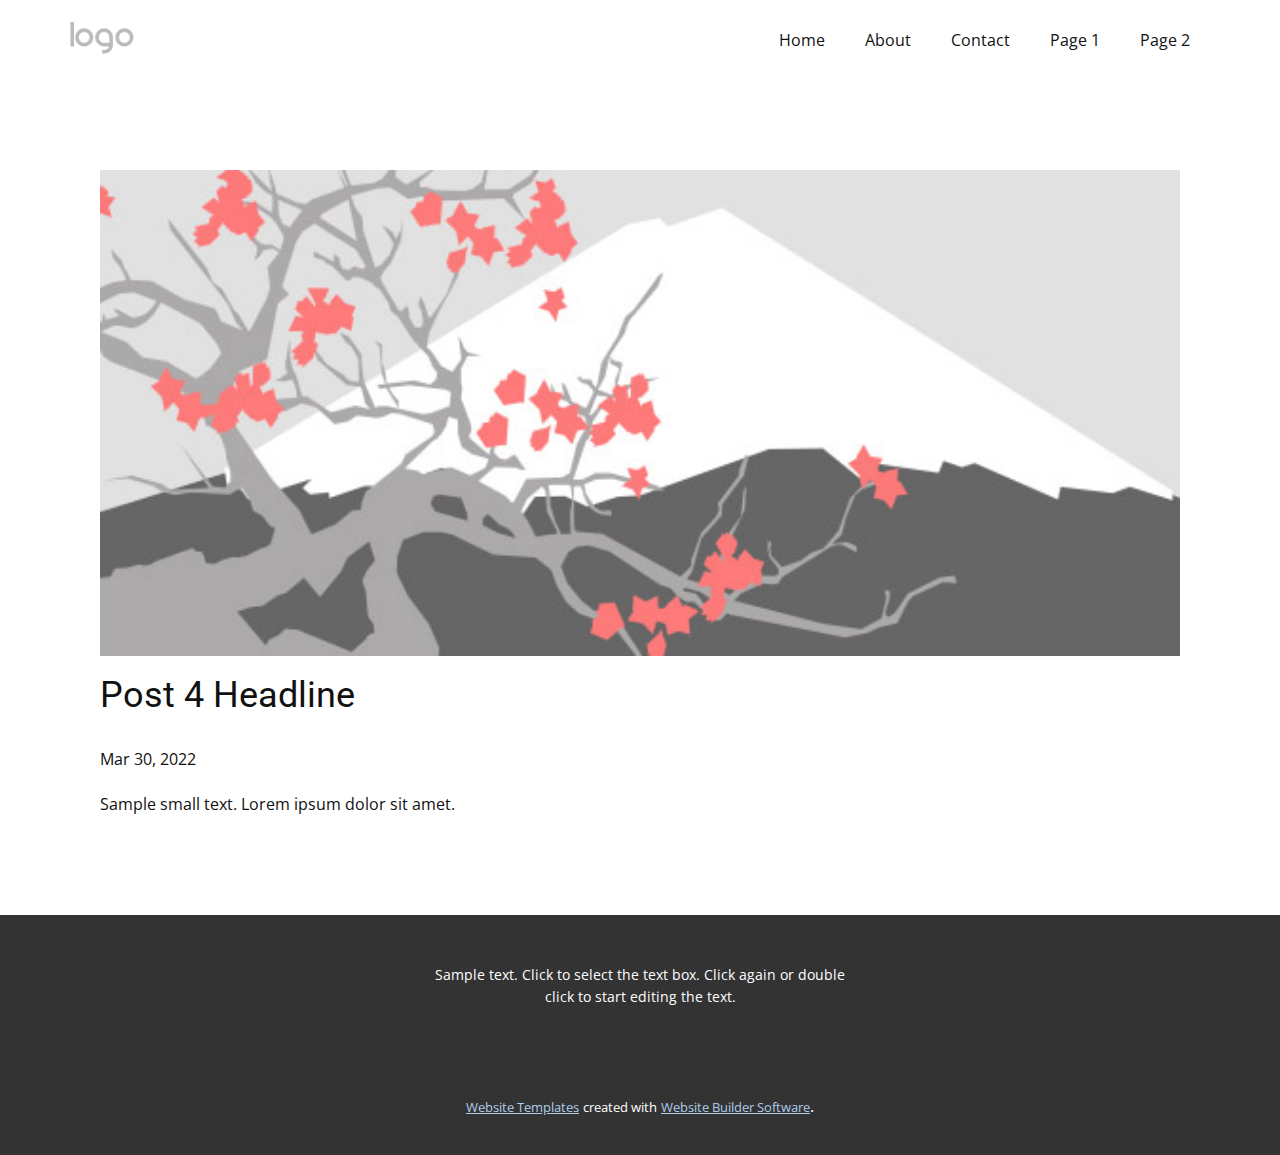
<file: blog/post-3.html>
<!doctype html>
<html style="font-size: 16px;"><head>
    <meta name="viewport" content="width=device-width, initial-scale=1.0">
    <meta charset="utf-8">
    <meta name="keywords" content="Post 1 Headline">
    <meta name="description" content="">
    <meta name="page_type" content="np-template-header-footer-from-plugin">
    <title>Post 4 Headline</title>
    <link rel="stylesheet" href="../nicepage.css" media="screen">
<link rel="stylesheet" href="../Post-Template.css" media="screen">
    <script class="u-script" type="text/javascript" src="../jquery.js" defer=""></script>
    <script class="u-script" type="text/javascript" src="../nicepage.js" defer=""></script>
    <meta name="generator" content="Nicepage 4.7.1, nicepage.com">
    <link id="u-theme-google-font" rel="stylesheet" href="https://fonts.googleapis.com/css?family=Roboto:100,100i,300,300i,400,400i,500,500i,700,700i,900,900i|Open+Sans:300,300i,400,400i,500,500i,600,600i,700,700i,800,800i">
    
    
    <script type="application/ld+json">{
		"@context": "http://schema.org",
		"@type": "Organization",
		"name": "",
		"logo": "images/default-logo.png"
}</script>
    <meta name="theme-color" content="#478ac9">
  </head>
  <body class="u-body u-xl-mode"><header class="u-clearfix u-header u-header" id="sec-eb82"><div class="u-clearfix u-sheet u-valign-middle u-sheet-1">
        <a href="https://nicepage.com" class="u-image u-logo u-image-1">
          <img src="../images/default-logo.png" class="u-logo-image u-logo-image-1">
        </a>
        <nav class="u-menu u-menu-dropdown u-offcanvas u-menu-1">
          <div class="menu-collapse" style="font-size: 1rem; letter-spacing: 0px;">
            <a class="u-button-style u-custom-left-right-menu-spacing u-custom-padding-bottom u-custom-top-bottom-menu-spacing u-nav-link u-text-active-palette-1-base u-text-hover-palette-2-base" href="#">
              <svg class="u-svg-link" viewBox="0 0 24 24"><use xmlns:xlink="http://www.w3.org/1999/xlink" xlink:href="#menu-hamburger"></use></svg>
              <svg class="u-svg-content" version="1.1" id="menu-hamburger" viewBox="0 0 16 16" x="0px" y="0px" xmlns:xlink="http://www.w3.org/1999/xlink" xmlns="http://www.w3.org/2000/svg"><g><rect y="1" width="16" height="2"></rect><rect y="7" width="16" height="2"></rect><rect y="13" width="16" height="2"></rect>
</g></svg>
            </a>
          </div>
          <div class="u-nav-container">
            <ul class="u-nav u-unstyled u-nav-1"><li class="u-nav-item"><a class="u-button-style u-nav-link u-text-active-palette-1-base u-text-hover-palette-2-base" href="../Home.html" style="padding: 10px 20px;">Home</a>
</li><li class="u-nav-item"><a class="u-button-style u-nav-link u-text-active-palette-1-base u-text-hover-palette-2-base" href="../About.html" style="padding: 10px 20px;">About</a>
</li><li class="u-nav-item"><a class="u-button-style u-nav-link u-text-active-palette-1-base u-text-hover-palette-2-base" href="../Contact.html" style="padding: 10px 20px;">Contact</a>
</li><li class="u-nav-item"><a class="u-button-style u-nav-link u-text-active-palette-1-base u-text-hover-palette-2-base" href="../Page-1.html" style="padding: 10px 20px;">Page 1</a>
</li><li class="u-nav-item"><a class="u-button-style u-nav-link u-text-active-palette-1-base u-text-hover-palette-2-base" href="../Page-2.html" style="padding: 10px 20px;">Page 2</a>
</li></ul>
          </div>
          <div class="u-nav-container-collapse">
            <div class="u-black u-container-style u-inner-container-layout u-opacity u-opacity-95 u-sidenav">
              <div class="u-inner-container-layout u-sidenav-overflow">
                <div class="u-menu-close"></div>
                <ul class="u-align-center u-nav u-popupmenu-items u-unstyled u-nav-2"><li class="u-nav-item"><a class="u-button-style u-nav-link" href="../Home.html">Home</a>
</li><li class="u-nav-item"><a class="u-button-style u-nav-link" href="../About.html">About</a>
</li><li class="u-nav-item"><a class="u-button-style u-nav-link" href="../Contact.html">Contact</a>
</li><li class="u-nav-item"><a class="u-button-style u-nav-link" href="../Page-1.html">Page 1</a>
</li><li class="u-nav-item"><a class="u-button-style u-nav-link" href="../Page-2.html">Page 2</a>
</li></ul>
              </div>
            </div>
            <div class="u-black u-menu-overlay u-opacity u-opacity-70"></div>
          </div>
        </nav>
      </div></header>
    <section class="u-align-center u-clearfix u-section-1" id="sec-5ff7">
      <div class="u-clearfix u-sheet u-valign-middle-md u-valign-middle-sm u-valign-middle-xs u-sheet-1"><!--post_details--><!--post_details_options_json--><!--{"source":""}--><!--/post_details_options_json--><!--blog_post-->
        <div class="u-container-style u-expanded-width u-post-details u-post-details-1">
          <div class="u-container-layout u-valign-middle u-container-layout-1"><!--blog_post_image-->
            <img alt="" class="u-blog-control u-expanded-width u-image u-image-default u-image-1" src="[data-uri]"><!--/blog_post_image--><!--blog_post_header-->
            <h2 class="u-blog-control u-text u-text-1">Post 4 Headline</h2><!--/blog_post_header--><!--blog_post_metadata-->
            <div class="u-blog-control u-metadata u-metadata-1"><!--blog_post_metadata_date-->
              <span class="u-meta-date u-meta-icon">Mar 30, 2022</span><!--/blog_post_metadata_date--><!--blog_post_metadata_category-->
              <!--/blog_post_metadata_category--><!--blog_post_metadata_comments-->
              <!--/blog_post_metadata_comments-->
            </div><!--/blog_post_metadata--><!--blog_post_content-->
            <div class="u-align-justify u-blog-control u-post-content u-text u-text-2 fr-view">
  Sample small text. Lorem ipsum dolor sit amet.
  </div><!--/blog_post_content-->
          </div>
        </div><!--/blog_post--><!--/post_details-->
      </div>
    </section>
    
    
    <footer class="u-align-center u-clearfix u-footer u-grey-80 u-footer" id="sec-148e"><div class="u-clearfix u-sheet u-sheet-1">
        <p class="u-small-text u-text u-text-variant u-text-1">Sample text. Click to select the text box. Click again or double click to start editing the text.</p>
      </div></footer>
    <section class="u-backlink u-clearfix u-grey-80">
      <a class="u-link" href="https://nicepage.com/website-templates" target="_blank">
        <span>Website Templates</span>
      </a>
      <p class="u-text">
        <span>created with</span>
      </p>
      <a class="u-link" href="" target="_blank">
        <span>Website Builder Software</span>
      </a>. 
    </section>
  
</body></html>
</file>
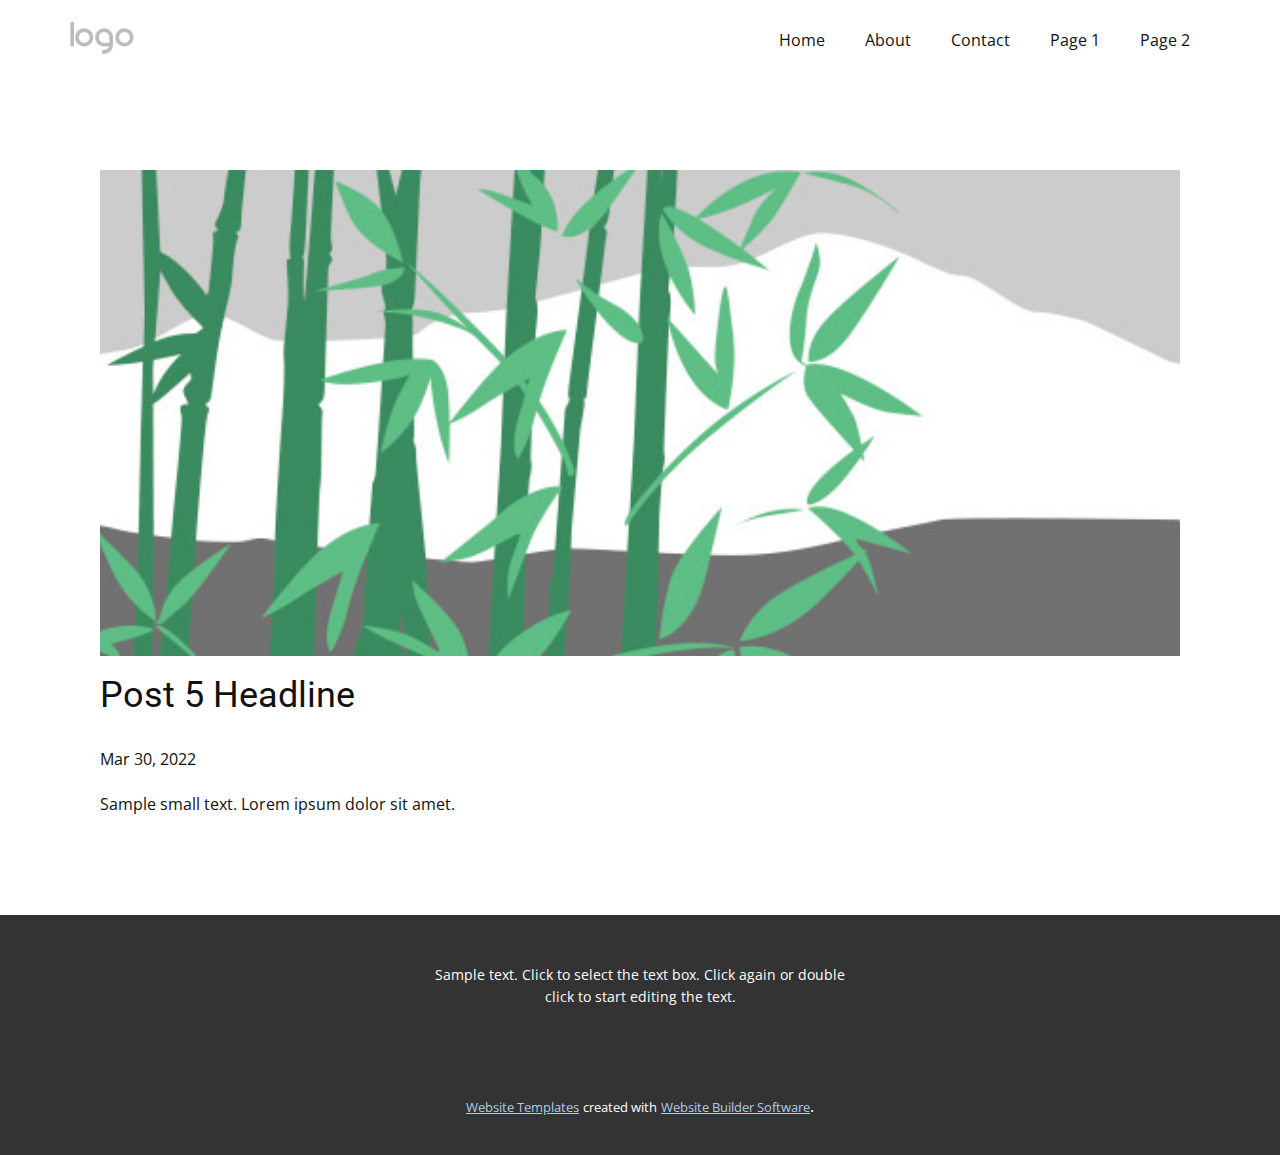
<file: blog/post-4.html>
<!doctype html>
<html style="font-size: 16px;"><head>
    <meta name="viewport" content="width=device-width, initial-scale=1.0">
    <meta charset="utf-8">
    <meta name="keywords" content="Post 1 Headline">
    <meta name="description" content="">
    <meta name="page_type" content="np-template-header-footer-from-plugin">
    <title>Post 5 Headline</title>
    <link rel="stylesheet" href="../nicepage.css" media="screen">
<link rel="stylesheet" href="../Post-Template.css" media="screen">
    <script class="u-script" type="text/javascript" src="../jquery.js" defer=""></script>
    <script class="u-script" type="text/javascript" src="../nicepage.js" defer=""></script>
    <meta name="generator" content="Nicepage 4.7.1, nicepage.com">
    <link id="u-theme-google-font" rel="stylesheet" href="https://fonts.googleapis.com/css?family=Roboto:100,100i,300,300i,400,400i,500,500i,700,700i,900,900i|Open+Sans:300,300i,400,400i,500,500i,600,600i,700,700i,800,800i">
    
    
    <script type="application/ld+json">{
		"@context": "http://schema.org",
		"@type": "Organization",
		"name": "",
		"logo": "images/default-logo.png"
}</script>
    <meta name="theme-color" content="#478ac9">
  </head>
  <body class="u-body u-xl-mode"><header class="u-clearfix u-header u-header" id="sec-eb82"><div class="u-clearfix u-sheet u-valign-middle u-sheet-1">
        <a href="https://nicepage.com" class="u-image u-logo u-image-1">
          <img src="../images/default-logo.png" class="u-logo-image u-logo-image-1">
        </a>
        <nav class="u-menu u-menu-dropdown u-offcanvas u-menu-1">
          <div class="menu-collapse" style="font-size: 1rem; letter-spacing: 0px;">
            <a class="u-button-style u-custom-left-right-menu-spacing u-custom-padding-bottom u-custom-top-bottom-menu-spacing u-nav-link u-text-active-palette-1-base u-text-hover-palette-2-base" href="#">
              <svg class="u-svg-link" viewBox="0 0 24 24"><use xmlns:xlink="http://www.w3.org/1999/xlink" xlink:href="#menu-hamburger"></use></svg>
              <svg class="u-svg-content" version="1.1" id="menu-hamburger" viewBox="0 0 16 16" x="0px" y="0px" xmlns:xlink="http://www.w3.org/1999/xlink" xmlns="http://www.w3.org/2000/svg"><g><rect y="1" width="16" height="2"></rect><rect y="7" width="16" height="2"></rect><rect y="13" width="16" height="2"></rect>
</g></svg>
            </a>
          </div>
          <div class="u-nav-container">
            <ul class="u-nav u-unstyled u-nav-1"><li class="u-nav-item"><a class="u-button-style u-nav-link u-text-active-palette-1-base u-text-hover-palette-2-base" href="../Home.html" style="padding: 10px 20px;">Home</a>
</li><li class="u-nav-item"><a class="u-button-style u-nav-link u-text-active-palette-1-base u-text-hover-palette-2-base" href="../About.html" style="padding: 10px 20px;">About</a>
</li><li class="u-nav-item"><a class="u-button-style u-nav-link u-text-active-palette-1-base u-text-hover-palette-2-base" href="../Contact.html" style="padding: 10px 20px;">Contact</a>
</li><li class="u-nav-item"><a class="u-button-style u-nav-link u-text-active-palette-1-base u-text-hover-palette-2-base" href="../Page-1.html" style="padding: 10px 20px;">Page 1</a>
</li><li class="u-nav-item"><a class="u-button-style u-nav-link u-text-active-palette-1-base u-text-hover-palette-2-base" href="../Page-2.html" style="padding: 10px 20px;">Page 2</a>
</li></ul>
          </div>
          <div class="u-nav-container-collapse">
            <div class="u-black u-container-style u-inner-container-layout u-opacity u-opacity-95 u-sidenav">
              <div class="u-inner-container-layout u-sidenav-overflow">
                <div class="u-menu-close"></div>
                <ul class="u-align-center u-nav u-popupmenu-items u-unstyled u-nav-2"><li class="u-nav-item"><a class="u-button-style u-nav-link" href="../Home.html">Home</a>
</li><li class="u-nav-item"><a class="u-button-style u-nav-link" href="../About.html">About</a>
</li><li class="u-nav-item"><a class="u-button-style u-nav-link" href="../Contact.html">Contact</a>
</li><li class="u-nav-item"><a class="u-button-style u-nav-link" href="../Page-1.html">Page 1</a>
</li><li class="u-nav-item"><a class="u-button-style u-nav-link" href="../Page-2.html">Page 2</a>
</li></ul>
              </div>
            </div>
            <div class="u-black u-menu-overlay u-opacity u-opacity-70"></div>
          </div>
        </nav>
      </div></header>
    <section class="u-align-center u-clearfix u-section-1" id="sec-5ff7">
      <div class="u-clearfix u-sheet u-valign-middle-md u-valign-middle-sm u-valign-middle-xs u-sheet-1"><!--post_details--><!--post_details_options_json--><!--{"source":""}--><!--/post_details_options_json--><!--blog_post-->
        <div class="u-container-style u-expanded-width u-post-details u-post-details-1">
          <div class="u-container-layout u-valign-middle u-container-layout-1"><!--blog_post_image-->
            <img alt="" class="u-blog-control u-expanded-width u-image u-image-default u-image-1" src="[data-uri]"><!--/blog_post_image--><!--blog_post_header-->
            <h2 class="u-blog-control u-text u-text-1">Post 5 Headline</h2><!--/blog_post_header--><!--blog_post_metadata-->
            <div class="u-blog-control u-metadata u-metadata-1"><!--blog_post_metadata_date-->
              <span class="u-meta-date u-meta-icon">Mar 30, 2022</span><!--/blog_post_metadata_date--><!--blog_post_metadata_category-->
              <!--/blog_post_metadata_category--><!--blog_post_metadata_comments-->
              <!--/blog_post_metadata_comments-->
            </div><!--/blog_post_metadata--><!--blog_post_content-->
            <div class="u-align-justify u-blog-control u-post-content u-text u-text-2 fr-view">
  Sample small text. Lorem ipsum dolor sit amet.
  </div><!--/blog_post_content-->
          </div>
        </div><!--/blog_post--><!--/post_details-->
      </div>
    </section>
    
    
    <footer class="u-align-center u-clearfix u-footer u-grey-80 u-footer" id="sec-148e"><div class="u-clearfix u-sheet u-sheet-1">
        <p class="u-small-text u-text u-text-variant u-text-1">Sample text. Click to select the text box. Click again or double click to start editing the text.</p>
      </div></footer>
    <section class="u-backlink u-clearfix u-grey-80">
      <a class="u-link" href="https://nicepage.com/website-templates" target="_blank">
        <span>Website Templates</span>
      </a>
      <p class="u-text">
        <span>created with</span>
      </p>
      <a class="u-link" href="" target="_blank">
        <span>Website Builder Software</span>
      </a>. 
    </section>
  
</body></html>
</file>
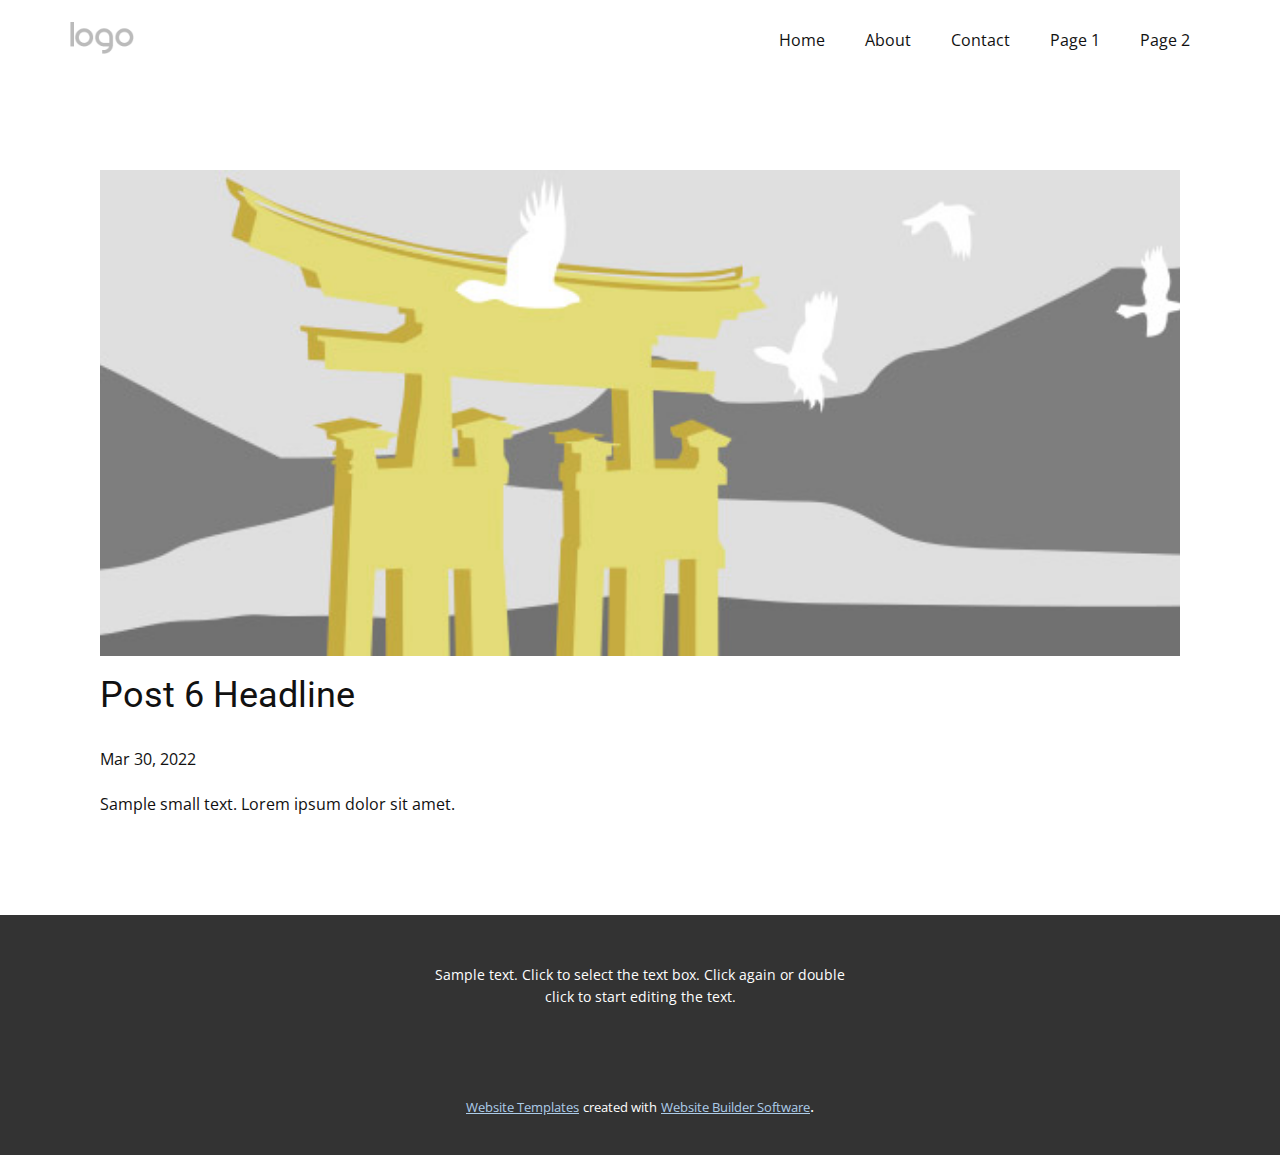
<file: blog/post-5.html>
<!doctype html>
<html style="font-size: 16px;"><head>
    <meta name="viewport" content="width=device-width, initial-scale=1.0">
    <meta charset="utf-8">
    <meta name="keywords" content="Post 1 Headline">
    <meta name="description" content="">
    <meta name="page_type" content="np-template-header-footer-from-plugin">
    <title>Post 6 Headline</title>
    <link rel="stylesheet" href="../nicepage.css" media="screen">
<link rel="stylesheet" href="../Post-Template.css" media="screen">
    <script class="u-script" type="text/javascript" src="../jquery.js" defer=""></script>
    <script class="u-script" type="text/javascript" src="../nicepage.js" defer=""></script>
    <meta name="generator" content="Nicepage 4.7.1, nicepage.com">
    <link id="u-theme-google-font" rel="stylesheet" href="https://fonts.googleapis.com/css?family=Roboto:100,100i,300,300i,400,400i,500,500i,700,700i,900,900i|Open+Sans:300,300i,400,400i,500,500i,600,600i,700,700i,800,800i">
    
    
    <script type="application/ld+json">{
		"@context": "http://schema.org",
		"@type": "Organization",
		"name": "",
		"logo": "images/default-logo.png"
}</script>
    <meta name="theme-color" content="#478ac9">
  </head>
  <body class="u-body u-xl-mode"><header class="u-clearfix u-header u-header" id="sec-eb82"><div class="u-clearfix u-sheet u-valign-middle u-sheet-1">
        <a href="https://nicepage.com" class="u-image u-logo u-image-1">
          <img src="../images/default-logo.png" class="u-logo-image u-logo-image-1">
        </a>
        <nav class="u-menu u-menu-dropdown u-offcanvas u-menu-1">
          <div class="menu-collapse" style="font-size: 1rem; letter-spacing: 0px;">
            <a class="u-button-style u-custom-left-right-menu-spacing u-custom-padding-bottom u-custom-top-bottom-menu-spacing u-nav-link u-text-active-palette-1-base u-text-hover-palette-2-base" href="#">
              <svg class="u-svg-link" viewBox="0 0 24 24"><use xmlns:xlink="http://www.w3.org/1999/xlink" xlink:href="#menu-hamburger"></use></svg>
              <svg class="u-svg-content" version="1.1" id="menu-hamburger" viewBox="0 0 16 16" x="0px" y="0px" xmlns:xlink="http://www.w3.org/1999/xlink" xmlns="http://www.w3.org/2000/svg"><g><rect y="1" width="16" height="2"></rect><rect y="7" width="16" height="2"></rect><rect y="13" width="16" height="2"></rect>
</g></svg>
            </a>
          </div>
          <div class="u-nav-container">
            <ul class="u-nav u-unstyled u-nav-1"><li class="u-nav-item"><a class="u-button-style u-nav-link u-text-active-palette-1-base u-text-hover-palette-2-base" href="../Home.html" style="padding: 10px 20px;">Home</a>
</li><li class="u-nav-item"><a class="u-button-style u-nav-link u-text-active-palette-1-base u-text-hover-palette-2-base" href="../About.html" style="padding: 10px 20px;">About</a>
</li><li class="u-nav-item"><a class="u-button-style u-nav-link u-text-active-palette-1-base u-text-hover-palette-2-base" href="../Contact.html" style="padding: 10px 20px;">Contact</a>
</li><li class="u-nav-item"><a class="u-button-style u-nav-link u-text-active-palette-1-base u-text-hover-palette-2-base" href="../Page-1.html" style="padding: 10px 20px;">Page 1</a>
</li><li class="u-nav-item"><a class="u-button-style u-nav-link u-text-active-palette-1-base u-text-hover-palette-2-base" href="../Page-2.html" style="padding: 10px 20px;">Page 2</a>
</li></ul>
          </div>
          <div class="u-nav-container-collapse">
            <div class="u-black u-container-style u-inner-container-layout u-opacity u-opacity-95 u-sidenav">
              <div class="u-inner-container-layout u-sidenav-overflow">
                <div class="u-menu-close"></div>
                <ul class="u-align-center u-nav u-popupmenu-items u-unstyled u-nav-2"><li class="u-nav-item"><a class="u-button-style u-nav-link" href="../Home.html">Home</a>
</li><li class="u-nav-item"><a class="u-button-style u-nav-link" href="../About.html">About</a>
</li><li class="u-nav-item"><a class="u-button-style u-nav-link" href="../Contact.html">Contact</a>
</li><li class="u-nav-item"><a class="u-button-style u-nav-link" href="../Page-1.html">Page 1</a>
</li><li class="u-nav-item"><a class="u-button-style u-nav-link" href="../Page-2.html">Page 2</a>
</li></ul>
              </div>
            </div>
            <div class="u-black u-menu-overlay u-opacity u-opacity-70"></div>
          </div>
        </nav>
      </div></header>
    <section class="u-align-center u-clearfix u-section-1" id="sec-5ff7">
      <div class="u-clearfix u-sheet u-valign-middle-md u-valign-middle-sm u-valign-middle-xs u-sheet-1"><!--post_details--><!--post_details_options_json--><!--{"source":""}--><!--/post_details_options_json--><!--blog_post-->
        <div class="u-container-style u-expanded-width u-post-details u-post-details-1">
          <div class="u-container-layout u-valign-middle u-container-layout-1"><!--blog_post_image-->
            <img alt="" class="u-blog-control u-expanded-width u-image u-image-default u-image-1" src="[data-uri]"><!--/blog_post_image--><!--blog_post_header-->
            <h2 class="u-blog-control u-text u-text-1">Post 6 Headline</h2><!--/blog_post_header--><!--blog_post_metadata-->
            <div class="u-blog-control u-metadata u-metadata-1"><!--blog_post_metadata_date-->
              <span class="u-meta-date u-meta-icon">Mar 30, 2022</span><!--/blog_post_metadata_date--><!--blog_post_metadata_category-->
              <!--/blog_post_metadata_category--><!--blog_post_metadata_comments-->
              <!--/blog_post_metadata_comments-->
            </div><!--/blog_post_metadata--><!--blog_post_content-->
            <div class="u-align-justify u-blog-control u-post-content u-text u-text-2 fr-view">
  Sample small text. Lorem ipsum dolor sit amet.
  </div><!--/blog_post_content-->
          </div>
        </div><!--/blog_post--><!--/post_details-->
      </div>
    </section>
    
    
    <footer class="u-align-center u-clearfix u-footer u-grey-80 u-footer" id="sec-148e"><div class="u-clearfix u-sheet u-sheet-1">
        <p class="u-small-text u-text u-text-variant u-text-1">Sample text. Click to select the text box. Click again or double click to start editing the text.</p>
      </div></footer>
    <section class="u-backlink u-clearfix u-grey-80">
      <a class="u-link" href="https://nicepage.com/website-templates" target="_blank">
        <span>Website Templates</span>
      </a>
      <p class="u-text">
        <span>created with</span>
      </p>
      <a class="u-link" href="" target="_blank">
        <span>Website Builder Software</span>
      </a>. 
    </section>
  
</body></html>
</file>
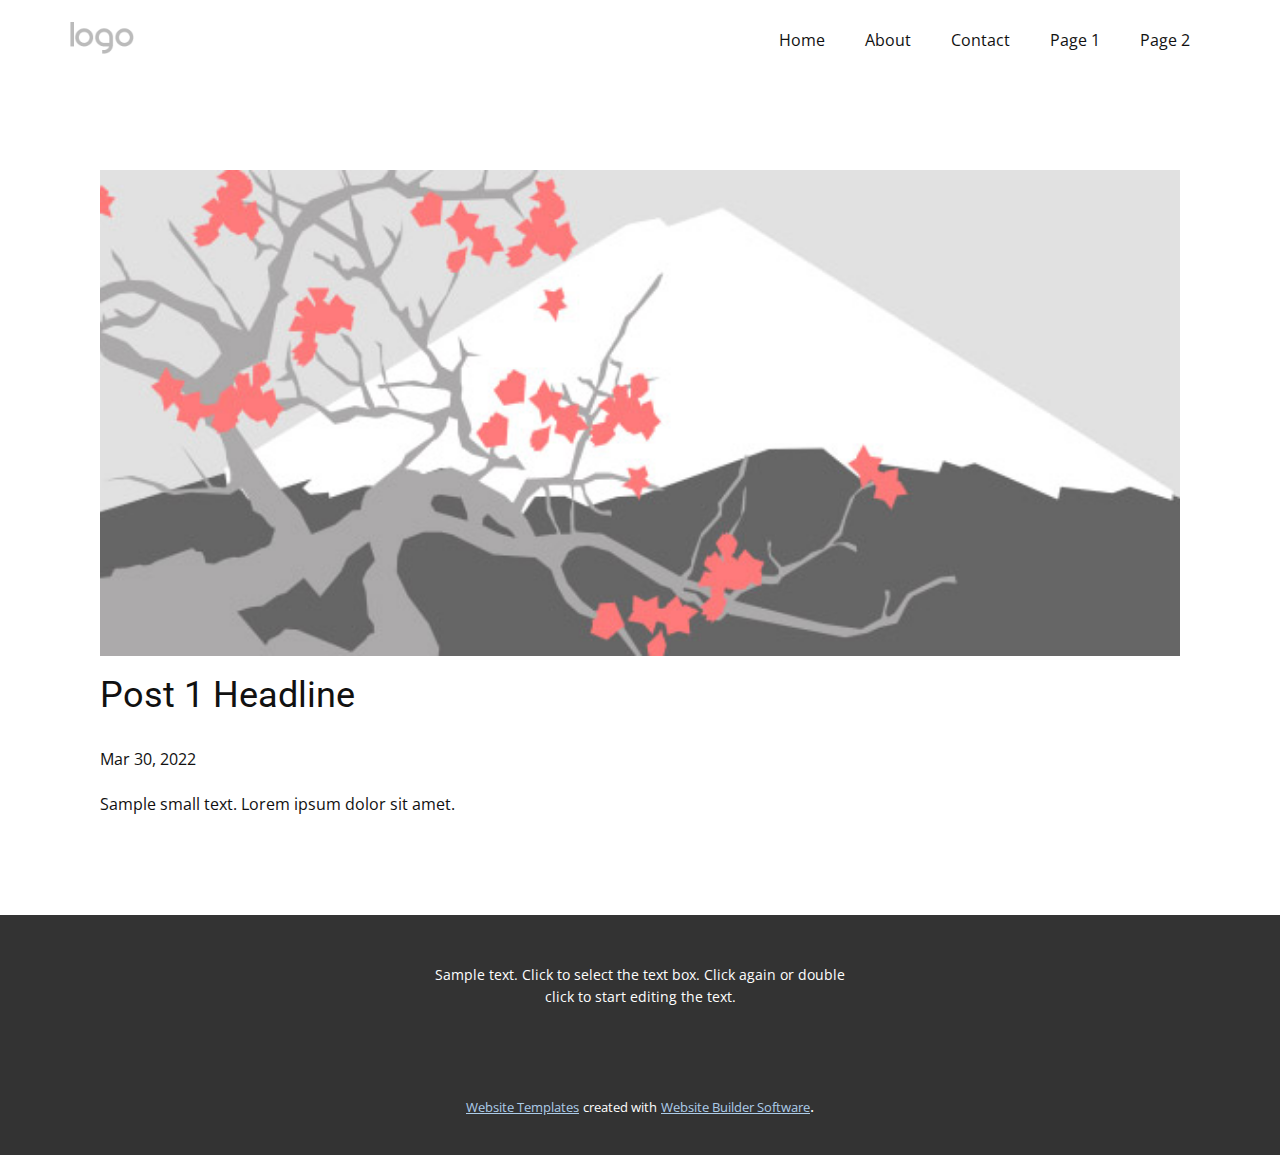
<file: blog/post.html>
<!doctype html>
<html style="font-size: 16px;"><head>
    <meta name="viewport" content="width=device-width, initial-scale=1.0">
    <meta charset="utf-8">
    <meta name="keywords" content="Post 1 Headline">
    <meta name="description" content="">
    <meta name="page_type" content="np-template-header-footer-from-plugin">
    <title>Post 1 Headline</title>
    <link rel="stylesheet" href="../nicepage.css" media="screen">
<link rel="stylesheet" href="../Post-Template.css" media="screen">
    <script class="u-script" type="text/javascript" src="../jquery.js" defer=""></script>
    <script class="u-script" type="text/javascript" src="../nicepage.js" defer=""></script>
    <meta name="generator" content="Nicepage 4.7.1, nicepage.com">
    <link id="u-theme-google-font" rel="stylesheet" href="https://fonts.googleapis.com/css?family=Roboto:100,100i,300,300i,400,400i,500,500i,700,700i,900,900i|Open+Sans:300,300i,400,400i,500,500i,600,600i,700,700i,800,800i">
    
    
    <script type="application/ld+json">{
		"@context": "http://schema.org",
		"@type": "Organization",
		"name": "",
		"logo": "images/default-logo.png"
}</script>
    <meta name="theme-color" content="#478ac9">
  </head>
  <body class="u-body u-xl-mode"><header class="u-clearfix u-header u-header" id="sec-eb82"><div class="u-clearfix u-sheet u-valign-middle u-sheet-1">
        <a href="https://nicepage.com" class="u-image u-logo u-image-1">
          <img src="../images/default-logo.png" class="u-logo-image u-logo-image-1">
        </a>
        <nav class="u-menu u-menu-dropdown u-offcanvas u-menu-1">
          <div class="menu-collapse" style="font-size: 1rem; letter-spacing: 0px;">
            <a class="u-button-style u-custom-left-right-menu-spacing u-custom-padding-bottom u-custom-top-bottom-menu-spacing u-nav-link u-text-active-palette-1-base u-text-hover-palette-2-base" href="#">
              <svg class="u-svg-link" viewBox="0 0 24 24"><use xmlns:xlink="http://www.w3.org/1999/xlink" xlink:href="#menu-hamburger"></use></svg>
              <svg class="u-svg-content" version="1.1" id="menu-hamburger" viewBox="0 0 16 16" x="0px" y="0px" xmlns:xlink="http://www.w3.org/1999/xlink" xmlns="http://www.w3.org/2000/svg"><g><rect y="1" width="16" height="2"></rect><rect y="7" width="16" height="2"></rect><rect y="13" width="16" height="2"></rect>
</g></svg>
            </a>
          </div>
          <div class="u-nav-container">
            <ul class="u-nav u-unstyled u-nav-1"><li class="u-nav-item"><a class="u-button-style u-nav-link u-text-active-palette-1-base u-text-hover-palette-2-base" href="../Home.html" style="padding: 10px 20px;">Home</a>
</li><li class="u-nav-item"><a class="u-button-style u-nav-link u-text-active-palette-1-base u-text-hover-palette-2-base" href="../About.html" style="padding: 10px 20px;">About</a>
</li><li class="u-nav-item"><a class="u-button-style u-nav-link u-text-active-palette-1-base u-text-hover-palette-2-base" href="../Contact.html" style="padding: 10px 20px;">Contact</a>
</li><li class="u-nav-item"><a class="u-button-style u-nav-link u-text-active-palette-1-base u-text-hover-palette-2-base" href="../Page-1.html" style="padding: 10px 20px;">Page 1</a>
</li><li class="u-nav-item"><a class="u-button-style u-nav-link u-text-active-palette-1-base u-text-hover-palette-2-base" href="../Page-2.html" style="padding: 10px 20px;">Page 2</a>
</li></ul>
          </div>
          <div class="u-nav-container-collapse">
            <div class="u-black u-container-style u-inner-container-layout u-opacity u-opacity-95 u-sidenav">
              <div class="u-inner-container-layout u-sidenav-overflow">
                <div class="u-menu-close"></div>
                <ul class="u-align-center u-nav u-popupmenu-items u-unstyled u-nav-2"><li class="u-nav-item"><a class="u-button-style u-nav-link" href="../Home.html">Home</a>
</li><li class="u-nav-item"><a class="u-button-style u-nav-link" href="../About.html">About</a>
</li><li class="u-nav-item"><a class="u-button-style u-nav-link" href="../Contact.html">Contact</a>
</li><li class="u-nav-item"><a class="u-button-style u-nav-link" href="../Page-1.html">Page 1</a>
</li><li class="u-nav-item"><a class="u-button-style u-nav-link" href="../Page-2.html">Page 2</a>
</li></ul>
              </div>
            </div>
            <div class="u-black u-menu-overlay u-opacity u-opacity-70"></div>
          </div>
        </nav>
      </div></header>
    <section class="u-align-center u-clearfix u-section-1" id="sec-5ff7">
      <div class="u-clearfix u-sheet u-valign-middle-md u-valign-middle-sm u-valign-middle-xs u-sheet-1"><!--post_details--><!--post_details_options_json--><!--{"source":""}--><!--/post_details_options_json--><!--blog_post-->
        <div class="u-container-style u-expanded-width u-post-details u-post-details-1">
          <div class="u-container-layout u-valign-middle u-container-layout-1"><!--blog_post_image-->
            <img alt="" class="u-blog-control u-expanded-width u-image u-image-default u-image-1" src="[data-uri]"><!--/blog_post_image--><!--blog_post_header-->
            <h2 class="u-blog-control u-text u-text-1">Post 1 Headline</h2><!--/blog_post_header--><!--blog_post_metadata-->
            <div class="u-blog-control u-metadata u-metadata-1"><!--blog_post_metadata_date-->
              <span class="u-meta-date u-meta-icon">Mar 30, 2022</span><!--/blog_post_metadata_date--><!--blog_post_metadata_category-->
              <!--/blog_post_metadata_category--><!--blog_post_metadata_comments-->
              <!--/blog_post_metadata_comments-->
            </div><!--/blog_post_metadata--><!--blog_post_content-->
            <div class="u-align-justify u-blog-control u-post-content u-text u-text-2 fr-view">
  Sample small text. Lorem ipsum dolor sit amet.
  </div><!--/blog_post_content-->
          </div>
        </div><!--/blog_post--><!--/post_details-->
      </div>
    </section>
    
    
    <footer class="u-align-center u-clearfix u-footer u-grey-80 u-footer" id="sec-148e"><div class="u-clearfix u-sheet u-sheet-1">
        <p class="u-small-text u-text u-text-variant u-text-1">Sample text. Click to select the text box. Click again or double click to start editing the text.</p>
      </div></footer>
    <section class="u-backlink u-clearfix u-grey-80">
      <a class="u-link" href="https://nicepage.com/website-templates" target="_blank">
        <span>Website Templates</span>
      </a>
      <p class="u-text">
        <span>created with</span>
      </p>
      <a class="u-link" href="" target="_blank">
        <span>Website Builder Software</span>
      </a>. 
    </section>
  
</body></html>
</file>
